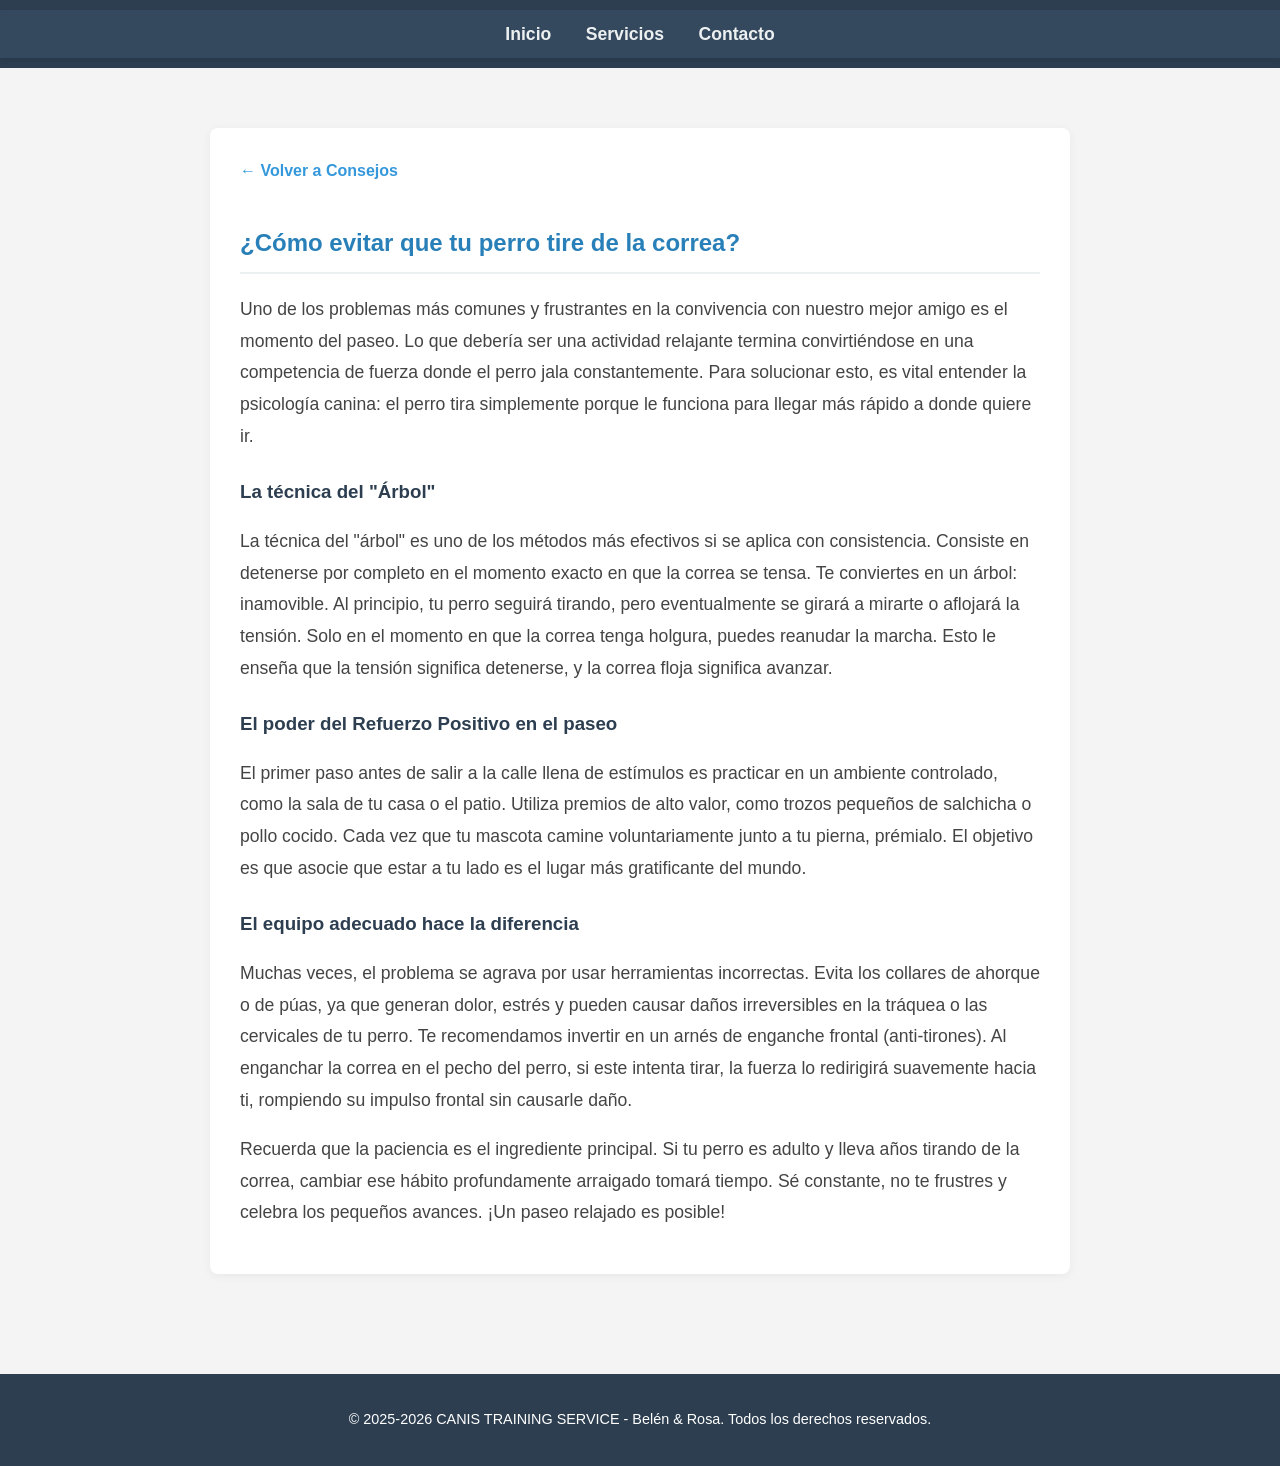
<file: correa.html>
<!DOCTYPE html>
<html lang="es">
<head>
  <meta charset="UTF-8">
  <meta name="viewport" content="width=device-width, initial-scale=1.0">
  <title>Evitar tirones de correa | CANIS TRAINING SERVICE</title>
  <link rel="icon" href="img/favicon.png" type="image/png">
  <link rel="stylesheet" href="style.css">
  <style>
    .article-container { max-width: 800px; margin: 40px auto; padding: 30px; background: white; border-radius: 8px; box-shadow: 0 2px 10px rgba(0,0,0,0.05); }
    .btn-volver { display: inline-block; margin-bottom: 20px; color: #3498db; text-decoration: none; font-weight: bold; }
    .btn-volver:hover { text-decoration: underline; }
    .article-content p { margin-bottom: 15px; font-size: 1.1rem; color: #444; line-height: 1.8; }
    .article-content h3 { color: #2c3e50; margin-top: 25px; }
  </style>
</head>
<body>

  <header style="padding: 10px 0;">
    <nav>
      <ul>
        <li><a href="index.html">Inicio</a></li>
        <li><a href="index.html#servicios">Servicios</a></li>
        <li><a href="index.html#contacto">Contacto</a></li>
      </ul>
    </nav>
  </header>

  <main>
    <article class="article-container">
      <a href="index.html#blog" class="btn-volver">&larr; Volver a Consejos</a>
      
      <h2 style="color: #2980b9; border-bottom: 2px solid #ecf0f1; padding-bottom: 10px;">¿Cómo evitar que tu perro tire de la correa?</h2>
      
      <div class="article-content">
        <p>Uno de los problemas más comunes y frustrantes en la convivencia con nuestro mejor amigo es el momento del paseo. Lo que debería ser una actividad relajante termina convirtiéndose en una competencia de fuerza donde el perro jala constantemente. Para solucionar esto, es vital entender la psicología canina: el perro tira simplemente porque le funciona para llegar más rápido a donde quiere ir.</p>
        
        <h3>La técnica del "Árbol"</h3>
        <p>La técnica del "árbol" es uno de los métodos más efectivos si se aplica con consistencia. Consiste en detenerse por completo en el momento exacto en que la correa se tensa. Te conviertes en un árbol: inamovible. Al principio, tu perro seguirá tirando, pero eventualmente se girará a mirarte o aflojará la tensión. Solo en el momento en que la correa tenga holgura, puedes reanudar la marcha. Esto le enseña que la tensión significa detenerse, y la correa floja significa avanzar.</p>

        <h3>El poder del Refuerzo Positivo en el paseo</h3>
        <p>El primer paso antes de salir a la calle llena de estímulos es practicar en un ambiente controlado, como la sala de tu casa o el patio. Utiliza premios de alto valor, como trozos pequeños de salchicha o pollo cocido. Cada vez que tu mascota camine voluntariamente junto a tu pierna, prémialo. El objetivo es que asocie que estar a tu lado es el lugar más gratificante del mundo.</p>
        
        <h3>El equipo adecuado hace la diferencia</h3>
        <p>Muchas veces, el problema se agrava por usar herramientas incorrectas. Evita los collares de ahorque o de púas, ya que generan dolor, estrés y pueden causar daños irreversibles en la tráquea o las cervicales de tu perro. Te recomendamos invertir en un arnés de enganche frontal (anti-tirones). Al enganchar la correa en el pecho del perro, si este intenta tirar, la fuerza lo redirigirá suavemente hacia ti, rompiendo su impulso frontal sin causarle daño.</p>

        <p>Recuerda que la paciencia es el ingrediente principal. Si tu perro es adulto y lleva años tirando de la correa, cambiar ese hábito profundamente arraigado tomará tiempo. Sé constante, no te frustres y celebra los pequeños avances. ¡Un paseo relajado es posible!</p>
      </div>
    </article>
  </main>

  <footer style="background-color: #2c3e50; color: white; text-align: center; padding: 20px;">
    <p>&copy; 2025-2026 CANIS TRAINING SERVICE - Belén & Rosa. Todos los derechos reservados.</p>
  </footer>
</body>
</html>
</file>
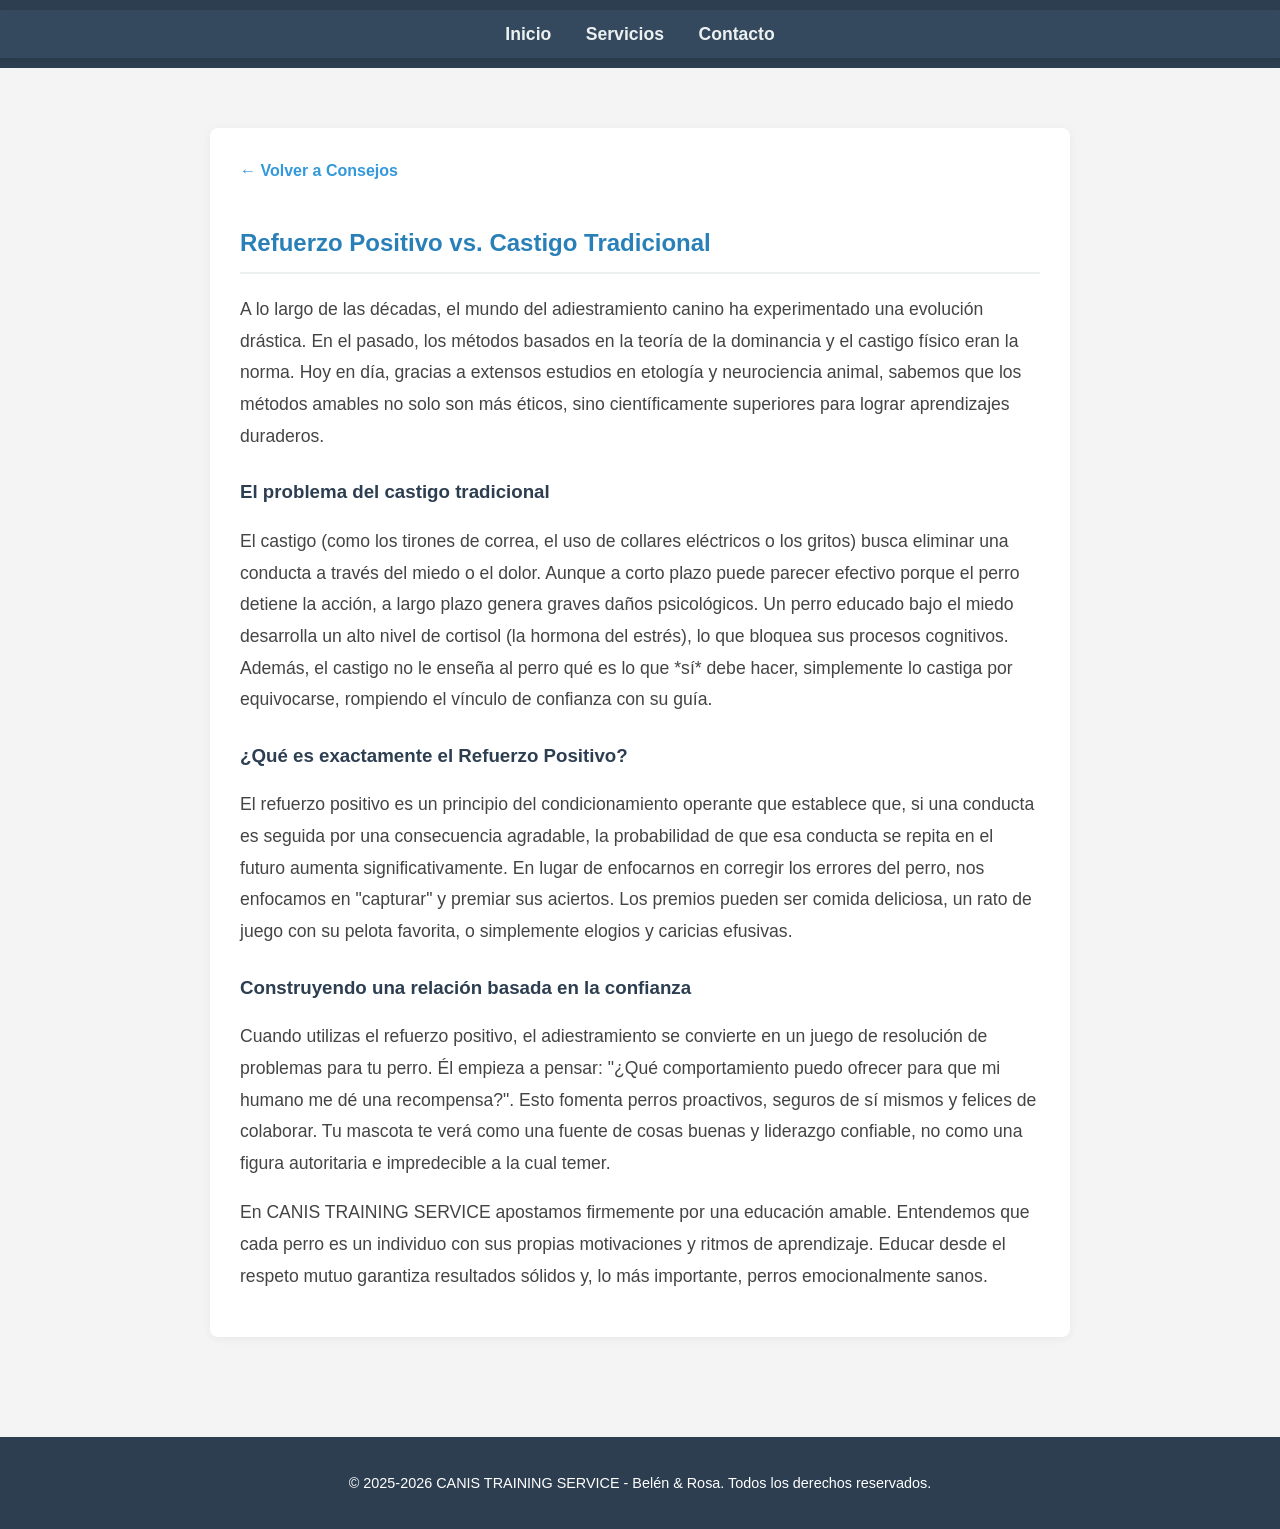
<file: refuerzo.html>
<!DOCTYPE html>
<html lang="es">
<head>
  <meta charset="UTF-8">
  <meta name="viewport" content="width=device-width, initial-scale=1.0">
  <title>Refuerzo Positivo | CANIS TRAINING SERVICE</title>
  <link rel="icon" href="img/favicon.png" type="image/png">
  <link rel="stylesheet" href="style.css">
  <style>
    .article-container { max-width: 800px; margin: 40px auto; padding: 30px; background: white; border-radius: 8px; box-shadow: 0 2px 10px rgba(0,0,0,0.05); }
    .btn-volver { display: inline-block; margin-bottom: 20px; color: #3498db; text-decoration: none; font-weight: bold; }
    .btn-volver:hover { text-decoration: underline; }
    .article-content p { margin-bottom: 15px; font-size: 1.1rem; color: #444; line-height: 1.8; }
    .article-content h3 { color: #2c3e50; margin-top: 25px; }
  </style>
</head>
<body>

  <header style="padding: 10px 0;">
    <nav>
      <ul>
        <li><a href="index.html">Inicio</a></li>
        <li><a href="index.html#servicios">Servicios</a></li>
        <li><a href="index.html#contacto">Contacto</a></li>
      </ul>
    </nav>
  </header>

  <main>
    <article class="article-container">
      <a href="index.html#blog" class="btn-volver">&larr; Volver a Consejos</a>
      
      <h2 style="color: #2980b9; border-bottom: 2px solid #ecf0f1; padding-bottom: 10px;">Refuerzo Positivo vs. Castigo Tradicional</h2>
      
      <div class="article-content">
        <p>A lo largo de las décadas, el mundo del adiestramiento canino ha experimentado una evolución drástica. En el pasado, los métodos basados en la teoría de la dominancia y el castigo físico eran la norma. Hoy en día, gracias a extensos estudios en etología y neurociencia animal, sabemos que los métodos amables no solo son más éticos, sino científicamente superiores para lograr aprendizajes duraderos.</p>
        
        <h3>El problema del castigo tradicional</h3>
        <p>El castigo (como los tirones de correa, el uso de collares eléctricos o los gritos) busca eliminar una conducta a través del miedo o el dolor. Aunque a corto plazo puede parecer efectivo porque el perro detiene la acción, a largo plazo genera graves daños psicológicos. Un perro educado bajo el miedo desarrolla un alto nivel de cortisol (la hormona del estrés), lo que bloquea sus procesos cognitivos. Además, el castigo no le enseña al perro qué es lo que *sí* debe hacer, simplemente lo castiga por equivocarse, rompiendo el vínculo de confianza con su guía.</p>

        <h3>¿Qué es exactamente el Refuerzo Positivo?</h3>
        <p>El refuerzo positivo es un principio del condicionamiento operante que establece que, si una conducta es seguida por una consecuencia agradable, la probabilidad de que esa conducta se repita en el futuro aumenta significativamente. En lugar de enfocarnos en corregir los errores del perro, nos enfocamos en "capturar" y premiar sus aciertos. Los premios pueden ser comida deliciosa, un rato de juego con su pelota favorita, o simplemente elogios y caricias efusivas.</p>
        
        <h3>Construyendo una relación basada en la confianza</h3>
        <p>Cuando utilizas el refuerzo positivo, el adiestramiento se convierte en un juego de resolución de problemas para tu perro. Él empieza a pensar: "¿Qué comportamiento puedo ofrecer para que mi humano me dé una recompensa?". Esto fomenta perros proactivos, seguros de sí mismos y felices de colaborar. Tu mascota te verá como una fuente de cosas buenas y liderazgo confiable, no como una figura autoritaria e impredecible a la cual temer.</p>

        <p>En CANIS TRAINING SERVICE apostamos firmemente por una educación amable. Entendemos que cada perro es un individuo con sus propias motivaciones y ritmos de aprendizaje. Educar desde el respeto mutuo garantiza resultados sólidos y, lo más importante, perros emocionalmente sanos.</p>
      </div>
    </article>
  </main>

  <footer style="background-color: #2c3e50; color: white; text-align: center; padding: 20px;">
    <p>&copy; 2025-2026 CANIS TRAINING SERVICE - Belén & Rosa. Todos los derechos reservados.</p>
  </footer>
</body>
</html>
</file>
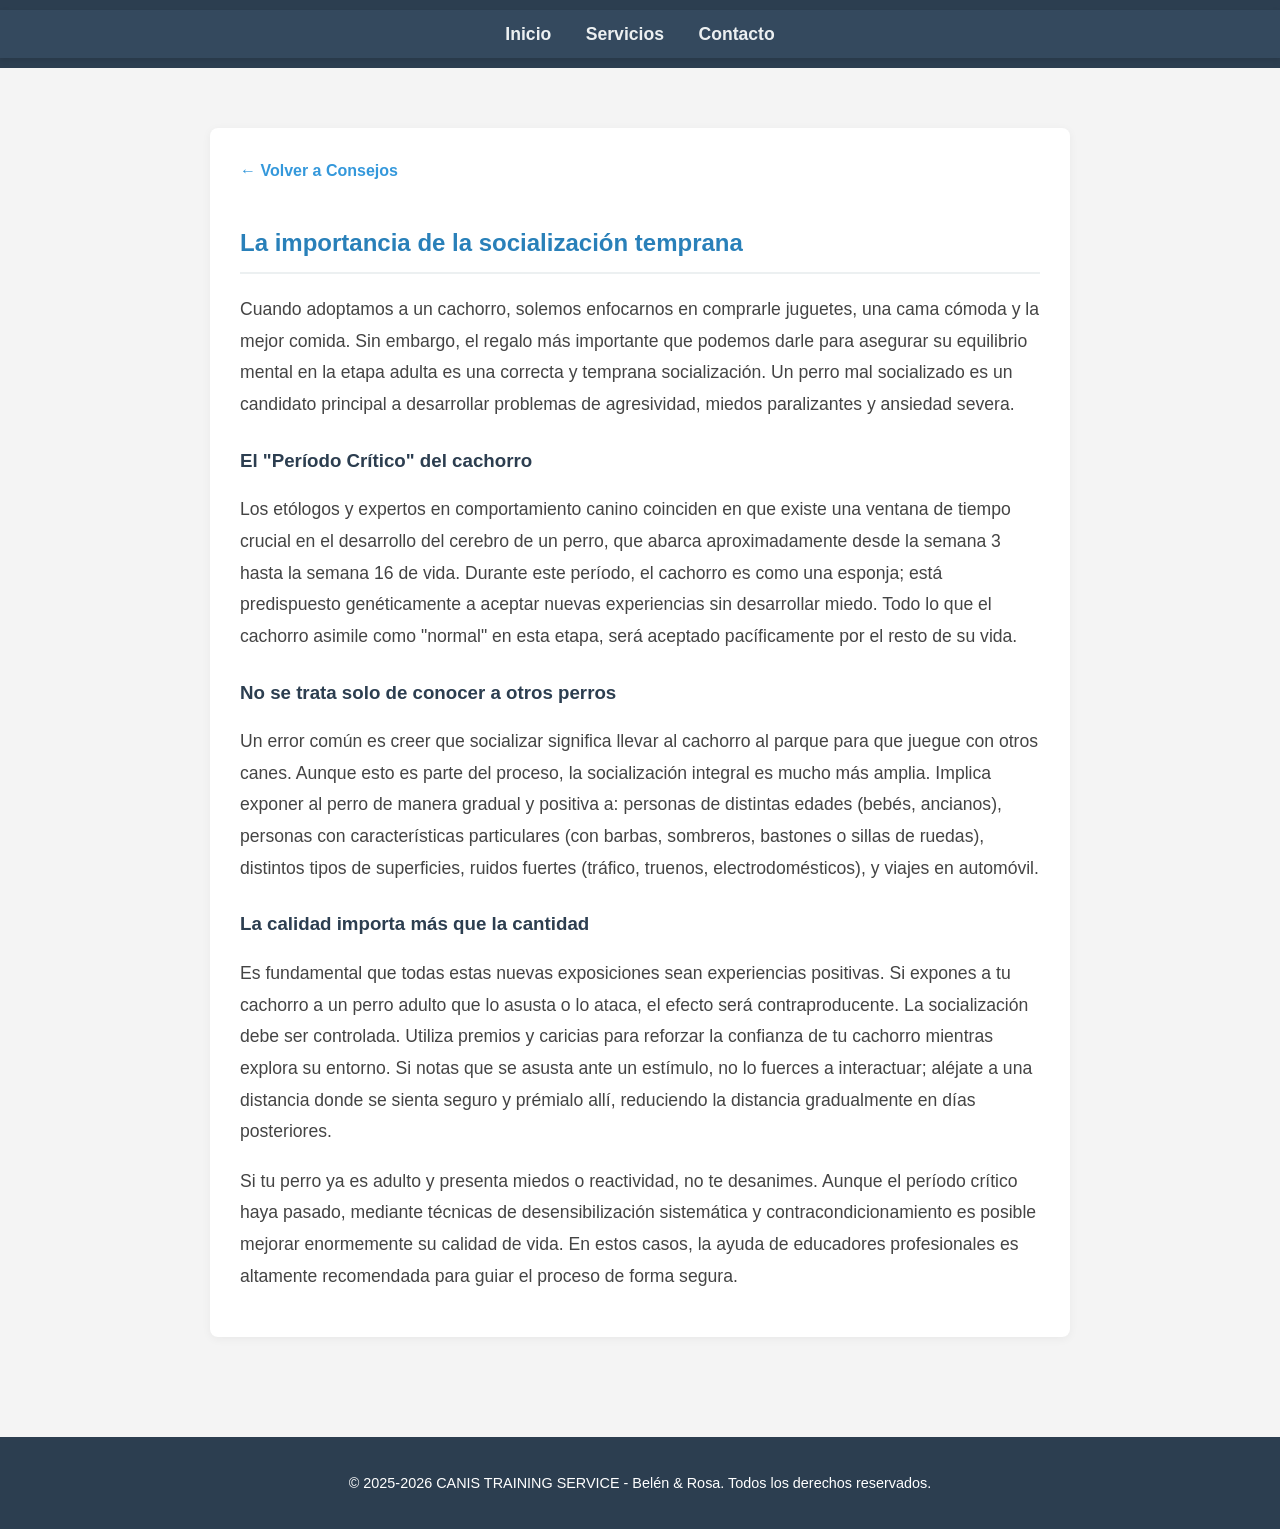
<file: socializacion.html>
<!DOCTYPE html>
<html lang="es">
<head>
  <meta charset="UTF-8">
  <meta name="viewport" content="width=device-width, initial-scale=1.0">
  <title>Importancia de la Socialización | CANIS TRAINING SERVICE</title>
  <link rel="icon" href="img/favicon.png" type="image/png">
  <link rel="stylesheet" href="style.css">
  <style>
    .article-container { max-width: 800px; margin: 40px auto; padding: 30px; background: white; border-radius: 8px; box-shadow: 0 2px 10px rgba(0,0,0,0.05); }
    .btn-volver { display: inline-block; margin-bottom: 20px; color: #3498db; text-decoration: none; font-weight: bold; }
    .btn-volver:hover { text-decoration: underline; }
    .article-content p { margin-bottom: 15px; font-size: 1.1rem; color: #444; line-height: 1.8; }
    .article-content h3 { color: #2c3e50; margin-top: 25px; }
  </style>
</head>
<body>

  <header style="padding: 10px 0;">
    <nav>
      <ul>
        <li><a href="index.html">Inicio</a></li>
        <li><a href="index.html#servicios">Servicios</a></li>
        <li><a href="index.html#contacto">Contacto</a></li>
      </ul>
    </nav>
  </header>

  <main>
    <article class="article-container">
      <a href="index.html#blog" class="btn-volver">&larr; Volver a Consejos</a>
      
      <h2 style="color: #2980b9; border-bottom: 2px solid #ecf0f1; padding-bottom: 10px;">La importancia de la socialización temprana</h2>
      
      <div class="article-content">
        <p>Cuando adoptamos a un cachorro, solemos enfocarnos en comprarle juguetes, una cama cómoda y la mejor comida. Sin embargo, el regalo más importante que podemos darle para asegurar su equilibrio mental en la etapa adulta es una correcta y temprana socialización. Un perro mal socializado es un candidato principal a desarrollar problemas de agresividad, miedos paralizantes y ansiedad severa.</p>
        
        <h3>El "Período Crítico" del cachorro</h3>
        <p>Los etólogos y expertos en comportamiento canino coinciden en que existe una ventana de tiempo crucial en el desarrollo del cerebro de un perro, que abarca aproximadamente desde la semana 3 hasta la semana 16 de vida. Durante este período, el cachorro es como una esponja; está predispuesto genéticamente a aceptar nuevas experiencias sin desarrollar miedo. Todo lo que el cachorro asimile como "normal" en esta etapa, será aceptado pacíficamente por el resto de su vida.</p>

        <h3>No se trata solo de conocer a otros perros</h3>
        <p>Un error común es creer que socializar significa llevar al cachorro al parque para que juegue con otros canes. Aunque esto es parte del proceso, la socialización integral es mucho más amplia. Implica exponer al perro de manera gradual y positiva a: personas de distintas edades (bebés, ancianos), personas con características particulares (con barbas, sombreros, bastones o sillas de ruedas), distintos tipos de superficies, ruidos fuertes (tráfico, truenos, electrodomésticos), y viajes en automóvil.</p>
        
        <h3>La calidad importa más que la cantidad</h3>
        <p>Es fundamental que todas estas nuevas exposiciones sean experiencias positivas. Si expones a tu cachorro a un perro adulto que lo asusta o lo ataca, el efecto será contraproducente. La socialización debe ser controlada. Utiliza premios y caricias para reforzar la confianza de tu cachorro mientras explora su entorno. Si notas que se asusta ante un estímulo, no lo fuerces a interactuar; aléjate a una distancia donde se sienta seguro y prémialo allí, reduciendo la distancia gradualmente en días posteriores.</p>

        <p>Si tu perro ya es adulto y presenta miedos o reactividad, no te desanimes. Aunque el período crítico haya pasado, mediante técnicas de desensibilización sistemática y contracondicionamiento es posible mejorar enormemente su calidad de vida. En estos casos, la ayuda de educadores profesionales es altamente recomendada para guiar el proceso de forma segura.</p>
      </div>
    </article>
  </main>

  <footer style="background-color: #2c3e50; color: white; text-align: center; padding: 20px;">
    <p>&copy; 2025-2026 CANIS TRAINING SERVICE - Belén & Rosa. Todos los derechos reservados.</p>
  </footer>
</body>
</html>
</file>
<file: style.css>
/* ----------------- ESTILOS BÁSICOS ----------------- */

body {
  font-family: 'Segoe UI', Tahoma, Geneva, Verdana, sans-serif; /* Fuente más moderna */
  line-height: 1.6;
  margin: 0;
  background-color: #f4f4f4;
  color: #2c3e50;
}

header {
  background-color: #2c3e50;
  color: #fff;
  padding-bottom: 10px;
}

/* ----------------- INTRO / HERO ----------------- */

.intro {
  display: flex;
  align-items: center;
  justify-content: center;
  gap: 20px;
  padding: 20px;
  flex-wrap: wrap;
}

.intro-text {
  text-align: center;
  max-width: 320px;
}

.intro-text h1 {
  margin: 0 0 10px;
  font-size: 1.8rem;
  letter-spacing: 1px;
}

.intro-text p {
  margin: 0;
  font-size: 1rem;
  color: #bdc3c7;
}

/* ----------------- NAV ----------------- */

nav {
  background-color: #34495e;
  padding: 10px;
  text-align: center;
  box-shadow: 0 2px 5px rgba(0,0,0,0.1);
}

nav ul {
  list-style: none;
  padding: 0;
  margin: 0;
}

nav ul li {
  display: inline-block;
  margin: 0 15px;
}

nav a {
  color: #ecf0f1;
  text-decoration: none;
  font-weight: bold;
  font-size: 1.1rem;
  transition: color 0.3s;
}

nav a:hover {
  color: #e74c3c; /* Color de acento al pasar el mouse */
  text-decoration: none;
}

/* ----------------- SLIDERS ----------------- */

.slider,
.slider-video {
  width: 250px;
  height: 180px;
  overflow: hidden;
  border-radius: 8px;
  box-shadow: 0 4px 10px rgba(0,0,0,0.3);
  background-color: #000;
  border: 2px solid #fff;
}

.slider figure,
.slider-video figure {
  display: flex;
  position: relative;
  width: 1250px; /* 5 elementos x 250px */
  margin: 0;
  animation: slide 25s infinite; /* Un poco más rápido */
}

.slider img,
.slider-video video {
  width: 250px;
  height: 180px;
  object-fit: cover;
  flex-shrink: 0;
}

@keyframes slide {
  0%   { left: 0; }
  20%  { left: 0; }
  25%  { left: -250px; }
  45%  { left: -250px; }
  50%  { left: -500px; }
  70%  { left: -500px; }
  75%  { left: -750px; }
  95%  { left: -750px; }
  100% { left: -1000px; }
}

/* ----------------- CONTENIDO PRINCIPAL ----------------- */

main {
  padding: 20px 0;
}

section {
  padding: 30px;
  background-color: #fff;
  margin: 20px auto;
  width: 90%;
  max-width: 800px;
  border-radius: 8px;
  box-shadow: 0 2px 10px rgba(0,0,0,0.05);
}

section h2 {
  margin-top: 0;
  color: #2c3e50;
  border-bottom: 2px solid #ecf0f1;
  padding-bottom: 10px;
}

.service-list ul {
    padding-left: 20px;
}
.service-list li {
    margin-bottom: 10px;
}

/* ----------------- CONTACTO & FORMULARIO ----------------- */

/* Estilos botones WhatsApp */
.btn-whatsapp {
  background-color: #25D366;
  color: #fff;
  padding: 10px 15px;
  border-radius: 50px;
  text-decoration: none;
  margin: 5px;
  display: inline-block;
  font-weight: bold;
  box-shadow: 0 2px 5px rgba(0,0,0,0.2);
  transition: transform 0.2s, background-color 0.2s;
}

.btn-whatsapp:hover {
  background-color: #1ebe5d;
  transform: translateY(-2px);
}

.contact-methods {
    text-align: center;
    margin-bottom: 20px;
}

hr {
    border: 0;
    height: 1px;
    background: #e0e0e0;
    margin: 20px 0;
}


.emails-info {
    margin-top: 20px;
    text-align: center;
    font-size: 0.9rem;
}
.emails-info a {
    color: #2980b9;
}

/* ----------------- FOOTER ----------------- */

footer {
  background-color: #2c3e50;
  color: #fff;
  text-align: center;
  padding: 20px;
  margin-top: 40px;
  font-size: 0.9rem;
}

/* ----------------- BLOG / CONSEJOS (ADSENSE) ----------------- */

.blog-grid {
  display: grid;
  grid-template-columns: repeat(auto-fit, minmax(250px, 1fr));
  gap: 20px;
  margin-top: 20px;
}

.blog-card {
  background-color: #f9f9f9;
  padding: 20px;
  border-radius: 8px;
  border: 1px solid #e0e0e0;
  transition: transform 0.3s, box-shadow 0.3s;
}

.blog-card:hover {
  transform: translateY(-5px);
  box-shadow: 0 4px 15px rgba(0,0,0,0.1);
}

.blog-card h3 {
  margin-top: 0;
  color: #2980b9;
  font-size: 1.2rem;
  line-height: 1.3;
}

.blog-card p {
  font-size: 0.95rem;
  color: #555;
  margin-bottom: 15px;
}

.blog-card a {
  display: inline-block;
  color: #e74c3c;
  font-weight: bold;
  text-decoration: none;
  font-size: 0.9rem;
}

.blog-card a:hover {
  text-decoration: underline;
  color: #c0392b;
}

/* Estilos botones TikTok */
.btn-tiktok {
  background-color: #000000;
  color: #ffffff;
  padding: 10px 15px;
  border-radius: 50px;
  text-decoration: none;
  margin: 5px;
  display: inline-block;
  font-weight: bold;
  box-shadow: 0 2px 5px rgba(0,0,0,0.2);
  transition: transform 0.2s, background-color 0.2s, box-shadow 0.2s;
  border: 1px solid #333333;
}

.btn-tiktok:hover {
  background-color: #222222;
  transform: translateY(-2px);
  box-shadow: -2px 2px 0px #00f2fe, 2px -2px 0px #fe0979; 
}

/* ===================================================
   DISEÑO RESPONSIVO (SOLO PARA CELULARES Y TABLETS)
   =================================================== */
@media (max-width: 768px) {
  
  /* Pone el texto debajo del video para que no se aprieten */
  .intro {
    flex-direction: column;
  }

  /* Ordenar el menú centrado */
  nav ul {
    display: flex;
    flex-wrap: wrap;
    justify-content: center;
    gap: 10px;
    padding: 10px;
  }

  /* EL ARREGLO DEL SLIDER: Lo forzamos a 250px exactos para que la matemática de tu animación funcione perfecto */
  .slider, .slider-video {
    width: 250px !important;
    margin: 0 auto;
    border-radius: 10px;
  }

  .intro-text h1 {
    font-size: 1.5rem;
    padding: 0 10px;
  }
}
</file>
